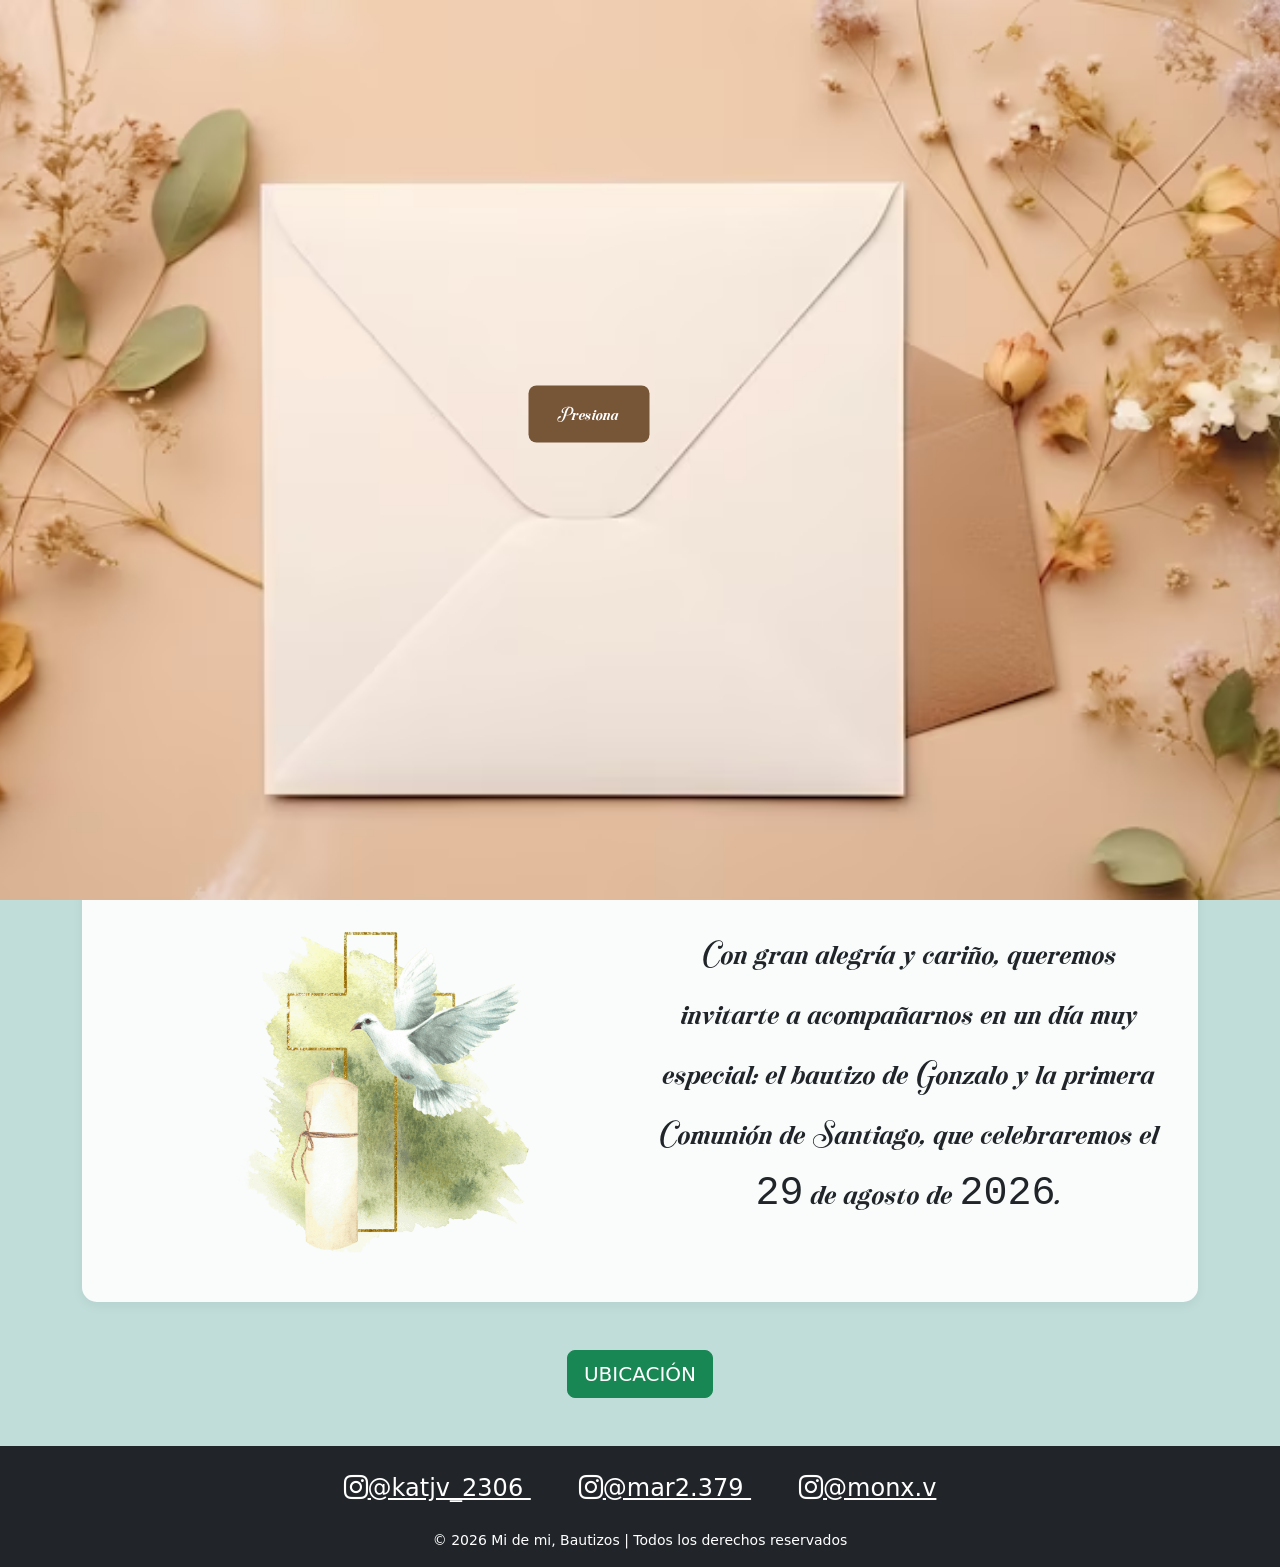
<file: Invitación.html>
<!DOCTYPE html>
<html lang="en">
<head>
  <meta charset="UTF-8">
  <meta http-equiv="X-UA-Compatible" content="IE=edge">
  <meta name="viewport" content="width=device-width, initial-scale=1.0">
  <title>Oración</title>
  <link rel="stylesheet" href="CSS/bootstrap.min.css">
  <link href="https://cdn.jsdelivr.net/npm/bootstrap-icons@1.11.3/font/bootstrap-icons.css" rel="stylesheet">
  <script src="JS/bootstrap.min.js"></script>
</head>

<body style="background-color: #C0DDDA;">
<nav class="navbar navbar-expand-lg navbar-dark" style="background-color: #775537;">
  <div class="container-fluid">
    <a class="navbar-brand" href="index.html">Inicio</a>
    <button class="navbar-toggler" type="button" data-bs-toggle="collapse" data-bs-target="#navbarSupportedContent" aria-controls="navbarSupportedContent" aria-expanded="false" aria-label="Toggle navigation">
      <span class="navbar-toggler-icon"></span>
    </button>
      <div class="collapse navbar-collapse" id="navbarSupportedContent">
        <ul class="navbar-nav justify-content-between">
          <li class="nav-item">
            <a class="nav-link active" aria-current="page" href="Invitación.html">Invitación</a>
          </li>
          <li class="nav-item">
            <a class="nav-link" href="Ubicación.html">Ubicación</a>
          </li>
          <li class="nav-item">
            <a class="nav-link" href="wire 4.html">Confirmación</a>
          </li>    
      </ul>
    </div>
  </div>
</nav>

<br>


 <!-- Portada con el sobre -->
  <div class="body">
  <div id="portada" class="portada">
    <img src="IMG/rustic-wedding-invite-with-green-envelope-dry-flowers_943281-57397.avif" class="sobre">
    <button class="botonInicio">Presiona</button>
  </div>
</div>

<script>
  const boton = document.querySelector(".botonInicio");
  const portada = document.getElementById("portada");
  const invitacion = document.getElementById("invitacion");

  boton.addEventListener("click", function() {
    portada.classList.add("fade-out");

    setTimeout(() => {
      portada.style.display = "none";
      invitacion.classList.remove("oculto");
    }, 1000);
  });
</script>


  <!-- Invitación (oculta al inicio) -->

  <h1 class="hm">Mi Bautizo y Primera Comunión</h1>

  <br>
<div class="body">
<div class="hk">
<div class="container">
   <div class="container">
  <div class="row caja-informacion align-items-center mb-5">
    <!-- Texto a la izquierda -->
    <div class="col-12 col-md-6 text-center">
      <p>
        Dios creador, te damos gracias por el don de la vida de estos pequeños que serán integrados en la iglesia a través de estos sacramentos. Que tu bendición, tu paz y alegría los acompañe y los proteja todos los días.
      </p>
    </div>

    <!-- Imagen a la derecha -->
    <div class="col-12 col-md-6 text-center">
      <img src="IMG/´pilaskejfnh.png" alt="Decoración religiosa" class="img-fluid rounded" style="max-width:400px;">
    </div>
  </div>
</div>

 <div class="container">
  <div class="row caja-informacion align-items-center mb-5">
      <div class="col-12 col-md-6 text-center">
      <img src="IMG/cross-with-white-dove-and-a-church-candle-on-watercolor-green-splashes-stains-background-hand-drawn-illustration-flying-pigeon-bird-with-gold-framed-cross-for-baptism-or-first-communion-card-i.webp" alt="Decoración religiosa" class="img-fluid rounded" style="max-width:400px;">
    </div>
    <!-- Texto a la izquierda -->
    <div class="col-12 col-md-6 text-center">
      <p>
        Con gran alegría y cariño, queremos invitarte a acompañarnos en un día muy especial: 
        el bautizo de Gonzalo y la primera Comunión de Santiago, que celebraremos el 
        <span class="numeros">29</span> de agosto de <span class="numeros">2026</span >.
      </p>
    </div>
  </div>
</div>
</div>
</div>
</div>

 <div class="d-flex justify-content-center">

    <a href="Ubicación.html" class="btn btn-success btn-lg" role="button">
    UBICACIÓN
    </a>

  </div>

<!-- FOOTER -->

<footer class="bg-dark text-white pt-4 pb-3 mt-5">
  <div class="container text-center">


<!-- Redes sociales -->

<div class="mb-4">
  <a href="https://www.instagram.com/katjv_2306/" target="_blank" class="text-white mx-4 fs-4">
   <i class="bi bi-instagram"></i>@katjv_2306
  </a>
  <a href="https://www.instagram.com/mar2.379/" target="_blank" class="text-white mx-4 fs-4">
   <i class="bi bi-instagram"></i>@mar2.379
  </a>
  <a href="https://www.instagram.com/monx.v/" target="_blank" class="text-white mx-4 fs-4">
   <i class="bi bi-instagram"></i>@monx.v
  </a>
</div>


<!-- Texto -->

<p class="mb-0 small">
  © 2026 Mi de mi, Bautizos | Todos los derechos reservados
</p>
</div>
</footer>


</body>
</html>
</file>
